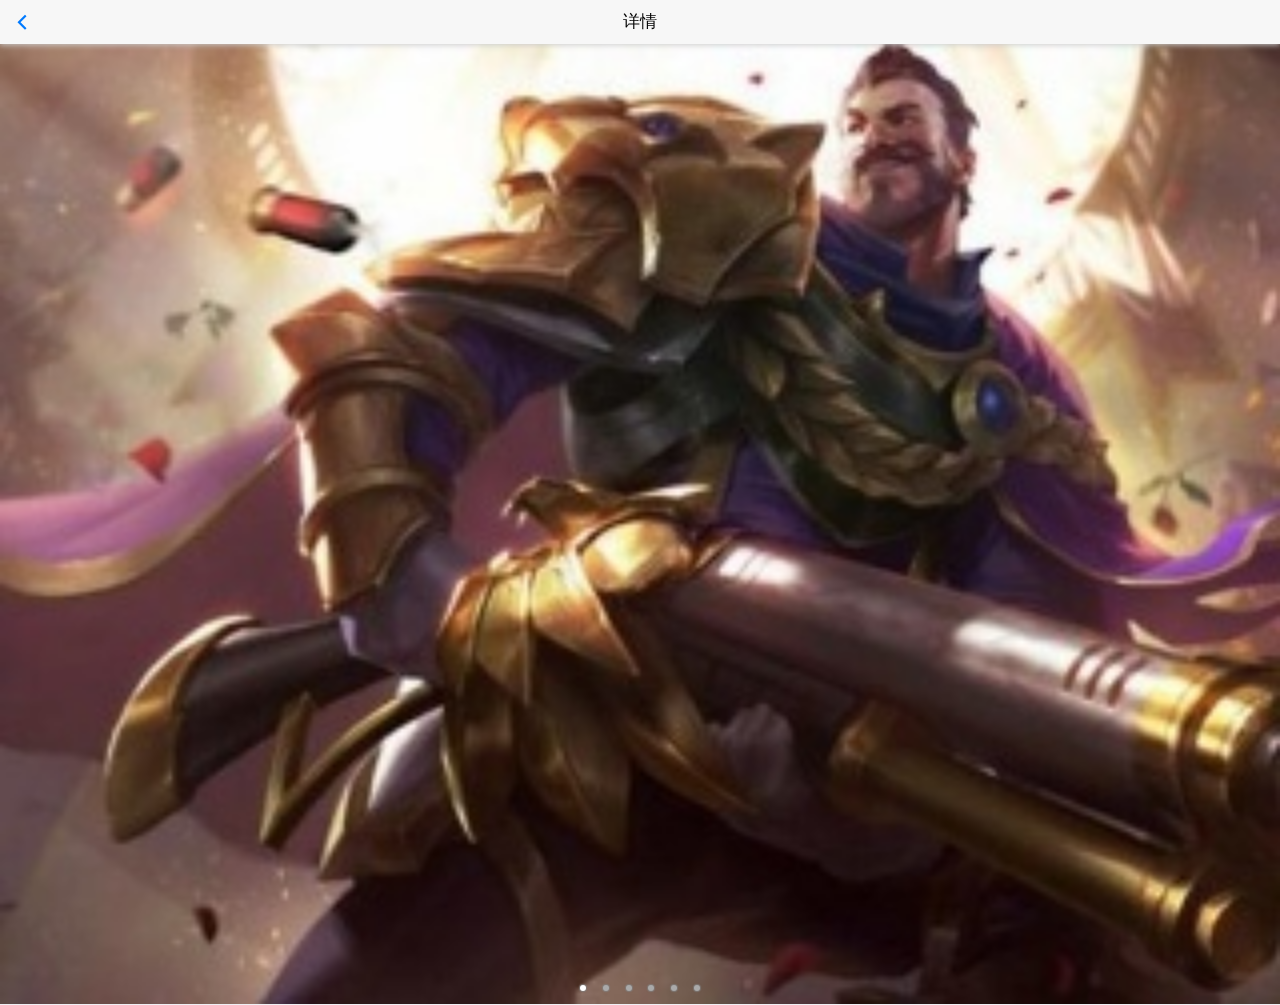
<file: detail.html>
<!doctype html>
<html lang="en">
<head>
    <meta charset="UTF-8" />
    <title>Document</title>
    <meta name="viewport" content="width=device-width,initial-scale=1,minimum-scale=1,maximum-scale=1,user-scalable=no" />
    <link rel="stylesheet" type="text/css" href="css/mui.css"/>
</head>
<body>
    
    <header class="mui-bar mui-bar-nav">
        <a class="mui-action-back mui-icon mui-icon-left-nav mui-pull-left"></a>
        <h1 class="mui-title">详情</h1>
    </header>
    
    <div class="mui-content">
        <!--  轮播图    -->
      <div id="slider" class="mui-slider" >
        <div class="mui-slider-group mui-slider-loop" id="banner">
          <!-- 额外增加的一个节点(循环轮播：第一个节点是最后一张轮播) -->
          <div class="mui-slider-item mui-slider-item-duplicate">
            <a href="#">
              <img src="img/pic4.jpg">
            </a>
          </div>
          <!-- 第一张 -->
          <div class="mui-slider-item">
            <a href="#">
              <img src="img/pic7.jpg">
            </a>
          </div>
          <!-- 第二张 -->
          <div class="mui-slider-item">
            <a href="#">
              <img src="img/pic1.jpg">
            </a>
          </div>
          <!-- 第三张 -->
          <div class="mui-slider-item">
            <a href="#">
              <img src="img/pic3.jpg">
            </a>
          </div>
          <!-- 第四张 -->
          <div class="mui-slider-item">
            <a href="#">
              <img src="img/pic4.jpg">
            </a>
          </div>
          <!-- 第五张 -->
          <div class="mui-slider-item">
            <a href="#">
              <img src="img/pic5.jpg">
            </a>
          </div>
          <!-- 第六张 -->
          <div class="mui-slider-item">
            <a href="#">
              <img src="img/pic6.jpg">
            </a>
          </div>
          <!-- 额外增加的一个节点(循环轮播：最后一个节点是第一张轮播) -->
          <div class="mui-slider-item mui-slider-item-duplicate">
            <a href="#">
              <img src="img/pic7.jpg">
            </a>
          </div>
        </div>
        <div class="mui-slider-indicator">
          <div class="mui-indicator mui-active"></div>
          <div class="mui-indicator"></div>
          <div class="mui-indicator"></div>
          <div class="mui-indicator"></div>
          <div class="mui-indicator"></div>
          <div class="mui-indicator"></div>
        </div>
      </div>
    </div>
    
    <script src="js/mui.js" type="text/javascript" charset="utf-8"></script>
    <script type="text/javascript">
    mui.init()
    </script>
</body>
</html>
</file>
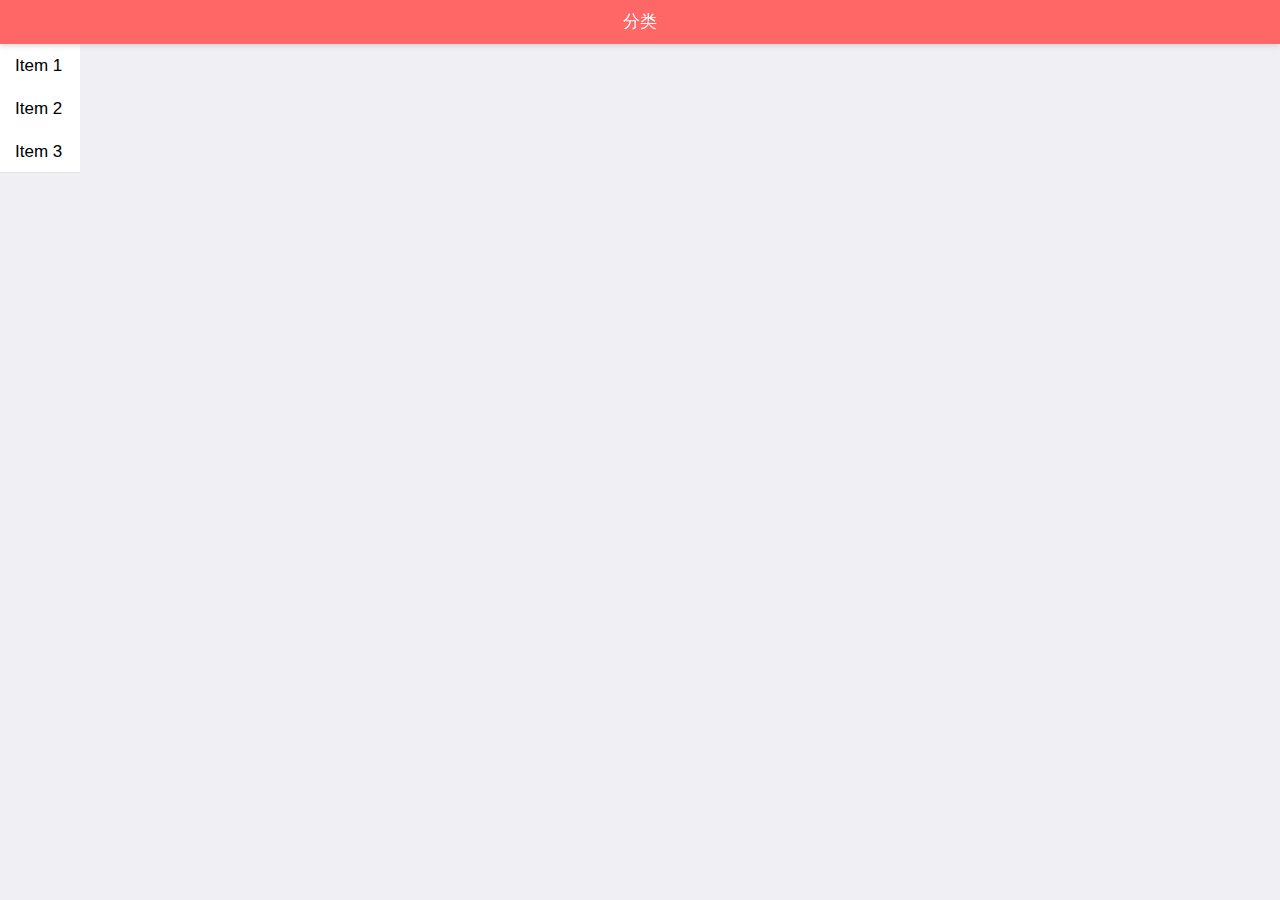
<file: kind.html>
<!doctype html>
<html lang="en">
<head>
    <meta charset="UTF-8" />
    <title>Document</title>
    <meta name="viewport" content="width=device-width,initial-scale=1,minimum-scale=1,maximum-scale=1,user-scalable=no" />
    <link rel="stylesheet" type="text/css" href="css/mui.css"/>
    <link rel="stylesheet" type="text/css" href="css/kind.css"/>
</head>
<body>
    
    <header class="mui-bar mui-bar-nav" id="header">
        <h1 class="mui-title">分类</h1>
    </header>
    
    <div class="mui-content">
        <!--  主体内容    -->
        <ul class="mui-table-view">
		    <li class="mui-table-view-cell">Item 1</li>
		    <li class="mui-table-view-cell">Item 2</li>
		    <li class="mui-table-view-cell">Item 3</li>
		</ul>
        
    </div>
    
    <script src="js/mui.js" type="text/javascript" charset="utf-8"></script>
    <script type="text/javascript">
    mui.init()
    </script>
</body>
</html>
</file>
<file: css/kind.css>
#header {
  background-color: #FF6666;
}
#header h1 {
	color: #fff;
}
#listNav {
	background-color: pink;
	border: 0;
}
#listNav li {
	
}
.mui-table-view-cell:after {
	position: absolute; right: 100%;
}
.mui-content > .mui-table-view:first-child {
	margin-top: 0;
}
.mui-table-view {
	width: 80px;
}
</file>
